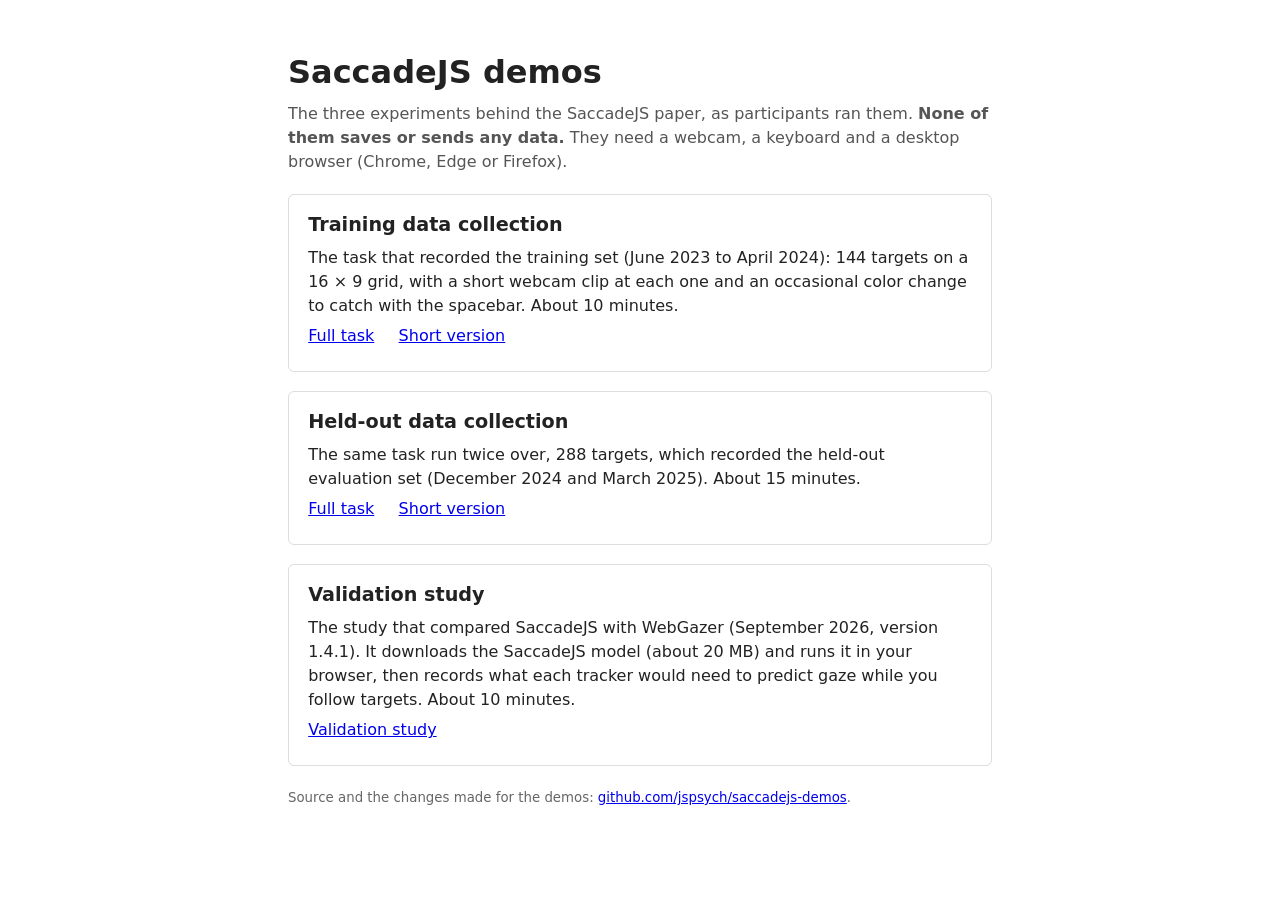
<file: index.html>
<!DOCTYPE html>
<html lang="en">
  <head>
    <meta charset="utf-8" />
    <meta name="viewport" content="width=device-width, initial-scale=1" />
    <title>SaccadeJS demos</title>
    <style>
      body { font-family: system-ui, sans-serif; max-width: 44em; margin: 3em auto; padding: 0 1em;
             line-height: 1.5; color: #222; }
      h1 { margin-bottom: 0.2em; }
      .lede { color: #555; margin-top: 0; }
      .demo { border: 1px solid #ddd; border-radius: 6px; padding: 1em 1.2em; margin: 1.2em 0; }
      .demo h2 { margin: 0 0 0.3em; font-size: 1.2em; }
      .demo p { margin: 0.4em 0; }
      .links a { margin-right: 1.2em; }
      small { color: #666; }
    </style>
  </head>
  <body>
    <h1>SaccadeJS demos</h1>
    <p class="lede">The three experiments behind the SaccadeJS paper, as participants ran them.
      <strong>None of them saves or sends any data.</strong> They need a webcam, a keyboard and a
      desktop browser (Chrome, Edge or Firefox).</p>

    <div class="demo">
      <h2>Training data collection</h2>
      <p>The task that recorded the training set (June 2023 to April 2024): 144 targets on a
        16 × 9 grid, with a short webcam clip at each one and an occasional color change to
        catch with the spacebar. About 10 minutes.</p>
      <p class="links"><a href="training/">Full task</a> <a href="training/?short">Short version</a></p>
    </div>

    <div class="demo">
      <h2>Held-out data collection</h2>
      <p>The same task run twice over, 288 targets, which recorded the held-out evaluation set
        (December 2024 and March 2025). About 15 minutes.</p>
      <p class="links"><a href="held-out/">Full task</a> <a href="held-out/?short">Short version</a></p>
    </div>

    <div class="demo">
      <h2>Validation study</h2>
      <p>The study that compared SaccadeJS with WebGazer (September 2026, version 1.4.1). It
        downloads the SaccadeJS model (about 20 MB) and runs it in your browser, then records
        what each tracker would need to predict gaze while you follow targets. About 10 minutes.</p>
      <p class="links"><a href="validation/">Validation study</a></p>
    </div>

    <p><small>Source and the changes made for the demos:
      <a href="https://github.com/jspsych/saccadejs-demos">github.com/jspsych/saccadejs-demos</a>.</small></p>
  </body>
</html>
</file>
